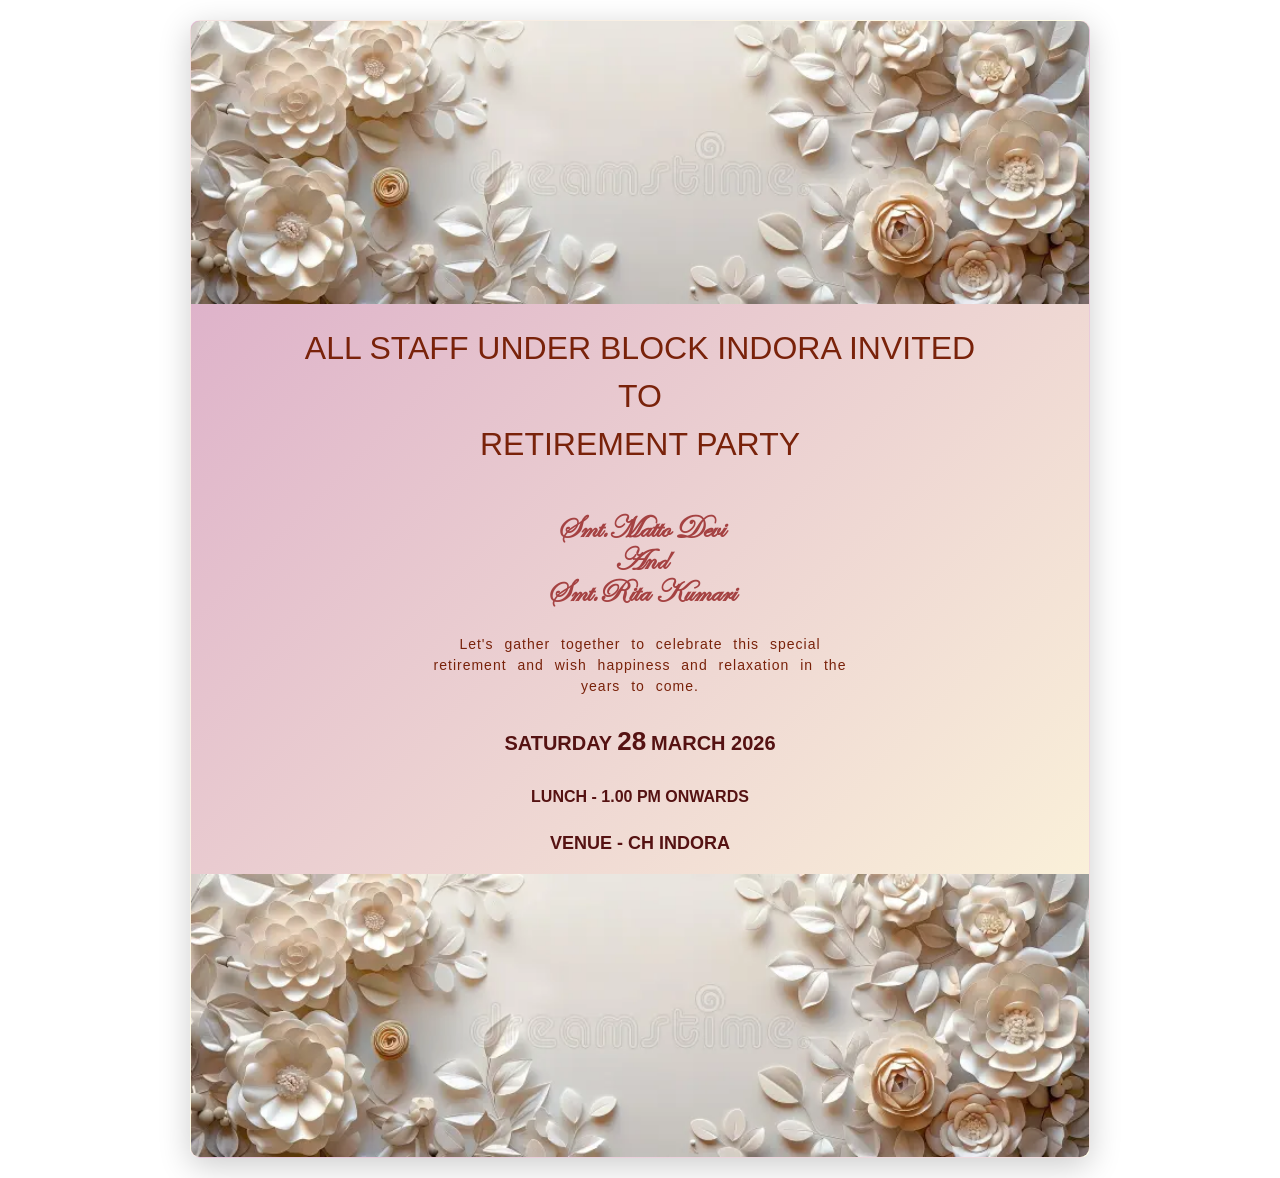
<file: index.html>
<!doctype html>
<html lang="en">
  <head>
    <meta charset="UTF-8" />
    <meta name="viewport" content="width=device-width, initial-scale=1.0" />
    <title>Invitation Card</title>
    <link rel="stylesheet" href="card.css" />
  </head>
  <body>
    <div class="container">
      <img src="images/card.png" class="img1" alt="image" />

      <h1 class="heading">
        ALL STAFF UNDER BLOCK INDORA INVITED <br />
        TO <br />
        RETIREMENT PARTY
      </h1>

      <h1 class="name">
        Smt.Matto Devi <br />
        And <br />
        Smt.Rita Kumari
      </h1>

      <p class="paragraph">
        Let's gather together to celebrate this special <br />
        retirement and wish happiness and relaxation in the <br />
        years to come.
      </p>

      <p class="date">
        <span class="day">SATURDAY</span>
        <span class="number">28</span>
        <span class="month">MARCH 2026</span>
      </p>

      <p class="time">LUNCH - 1.00 PM ONWARDS</p>

      <p class="loc">VENUE - CH INDORA</p>

       <img src="images/card.png" class="img2" alt="image" />
    </div>
  </body>
</html>
</file>
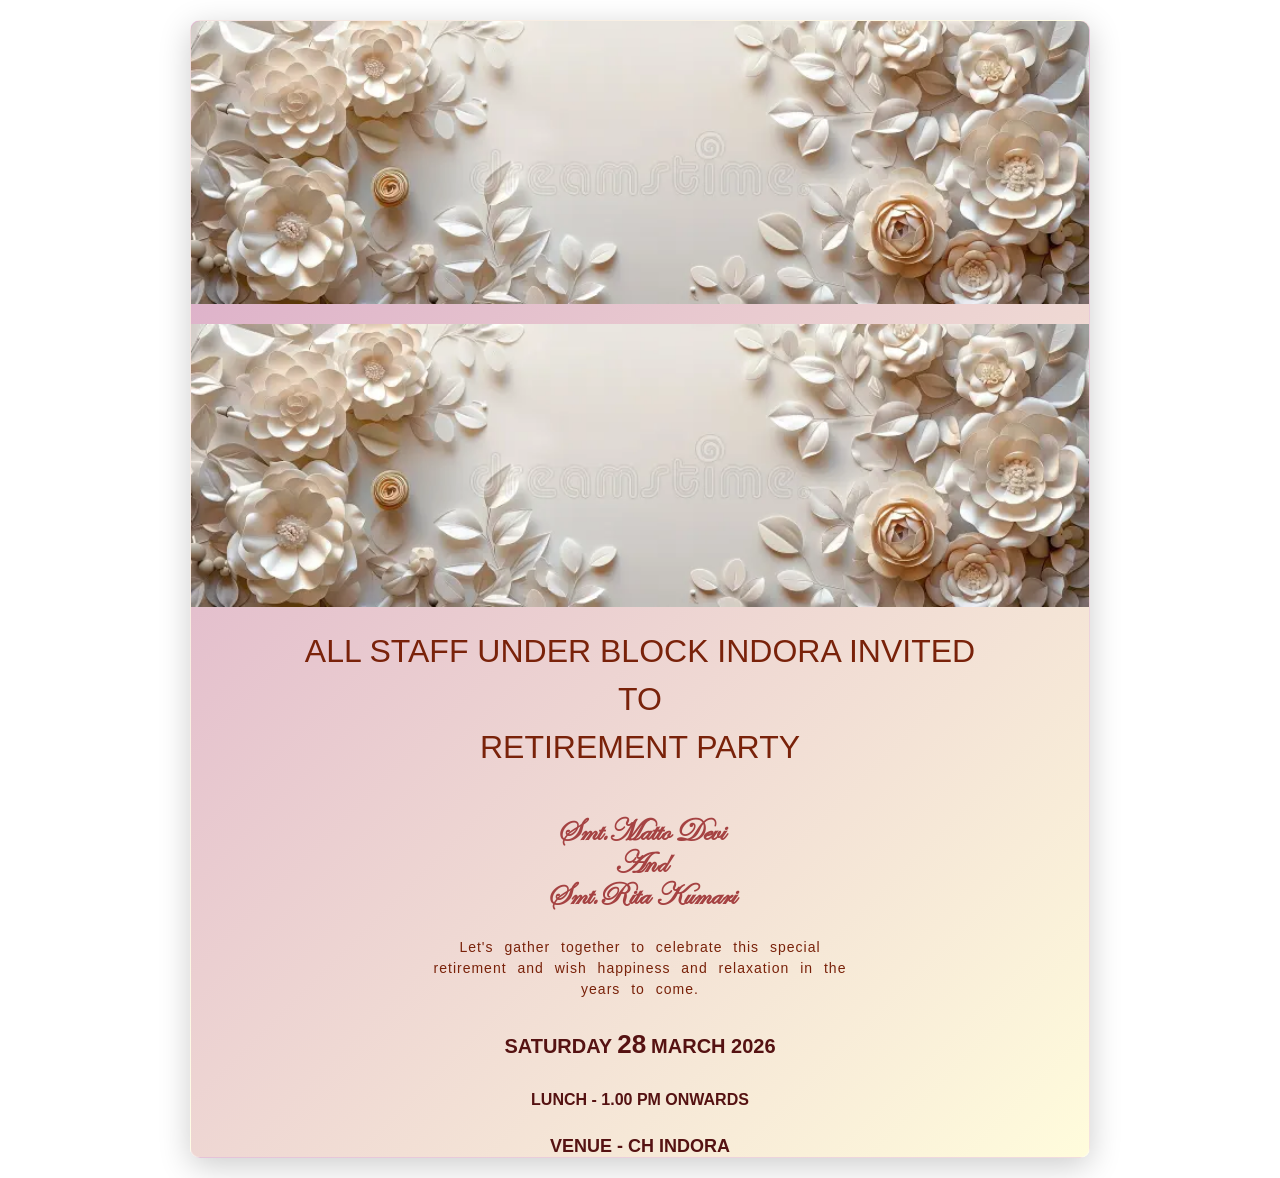
<file: card.html>
<!doctype html>
<html lang="en">
  <head>
    <meta charset="UTF-8" />
    <meta name="viewport" content="width=device-width, initial-scale=1.0" />
    <title>Invitation Card</title>
    <link rel="stylesheet" href="card.css" />
  </head>
  <body>
    <div class="container">
      <img src="images/card.png" class="img1" alt="image" />
      <img src="images/card.png" class="img2" alt="image" />

      <h1 class="heading">
        ALL STAFF UNDER BLOCK INDORA INVITED <br />
        TO <br />
        RETIREMENT PARTY
      </h1>

      <h1 class="name">
        Smt.Matto Devi <br />
        And <br />
        Smt.Rita Kumari
      </h1>

      <p class="paragraph">
        Let's gather together to celebrate this special <br />
        retirement and wish happiness and relaxation in the <br />
        years to come.
      </p>

      <p class="date">
        <span class="day">SATURDAY</span>
        <span class="number">28</span>
        <span class="month">MARCH 2026</span>
      </p>

      <p class="time">LUNCH - 1.00 PM ONWARDS</p>

      <p class="loc">VENUE - CH INDORA</p>
    </div>
  </body>
</html>
</file>
<file: card.css>
@font-face {
    font-family: 'Edwardian';
    src: url("../public/fonts/ITCEDSCR.woff2") format("woff2");
    font-weight: normal;
    font-style: normal;
}

* {
  margin: 0;
  padding: 0;
  box-sizing: border-box;
}

body {
  display: flex;
  justify-content: center; /* horizontal */
  align-items: flex-start; 
   padding: 10px;
}

.container {
  position: relative;
  /* height: auto; */
  width: 90%;
  max-width: 900px;
  margin: 10px auto;
  border-radius: 10px;
  background: linear-gradient(135deg, #d9a7c7, #fffcdc);
  border: 1px solid rgba(255, 255, 255, 0.3);
  box-shadow: 0 8px 32px rgba(0, 0, 0, 0.2);
  overflow: hidden;
}

.img1 {
  display: block;
  width: 100%;
}

.img2 {
  width: 100%;
  display: block;
  margin-top: 20px;
}

.heading {
  padding: 20px;
  display: flex;
  justify-content: center;
  text-align: center;
  line-height: 1;
  font-family: "Segoe UI", Tahoma, Geneva, Verdana, sans-serif;
  font-weight: 400;
  line-height: 1;
  color: rgb(121, 34, 10);
  margin-bottom: 25px;
  line-height: 1.5;
}

.name {
  display: flex;
  justify-content: center;
  text-align: center;
  font-family: 'Edwardian';
  font-size: 32px;
  color: rgb(165, 66, 66);
  margin-bottom: 25px;
  line-height: 1;
}

.paragraph {
  display: flex;
  justify-content: center;
  text-align: center;
  font-size: 14px;
  font-family: "Segoe UI", Tahoma, Geneva, Verdana, sans-serif;
  word-spacing: 6px;
  letter-spacing: 1px;
  color: rgb(121, 34, 10);
  margin-bottom: 25px;
  padding: 0 10px;
  line-height: 1.5;
}

.date {
  display: flex;
  justify-content: center;
  text-align: center;
  font-family: "Segoe UI", Tahoma, Geneva, Verdana, sans-serif;
  font-size: 22px;
  gap: 5px;
  color: #551212;
  margin-bottom: 24px;
  line-height: 1.5;
   align-items: baseline;
}

.date span {
  font-size: 20px;
  font-weight: bold;
}

.date span.number{
    font-size: 26px;
}

.time {
  display: flex;
  justify-content: center;
  text-align: center;
  font-family: "Segoe UI", Tahoma, Geneva, Verdana, sans-serif;
  font-size: 16px;
  font-weight: bold;
  color: #551212;
  margin-bottom: 24px;
  line-height: 1.5;
}

.loc {
  display: flex;
  justify-content: center;
  text-align: center;
  font-family: "Segoe UI", Tahoma, Geneva, Verdana, sans-serif;
  font-size: 18px;
  font-weight: bold;
  color: #551212;
}

@media (max-width: 600px) {
  .heading {
    font-size: 14px;
    padding: 10px;
  }
}
</file>
